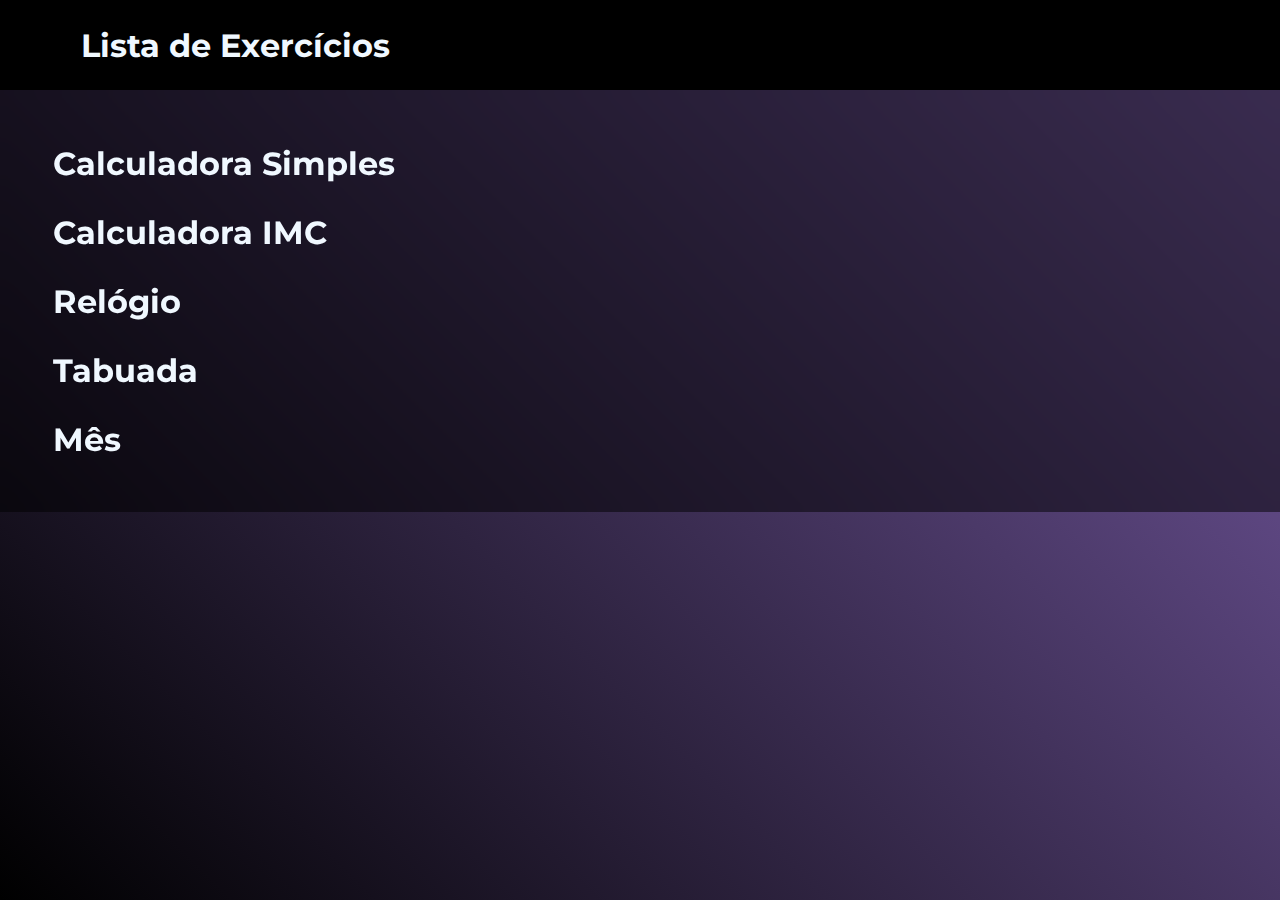
<file: index.html>
<!DOCTYPE html>
<html lang="en">
  <head>
    <meta charset="UTF-8" />
    <meta http-equiv="X-UA-Compatible" content="IE=edge" />
    <meta name="viewport" content="width=device-width, initial-scale=1.0" />
    <title>Lista de Exercícios</title>
    <link rel="stylesheet" href="lista.css" />
  </head>
  <body>
    <header>
      <h1 id="headerh1">Lista de Exercícios</h1>
    </header>

    <div id="atividades">

      <p>
        <a href="http://127.0.0.1:5500/CalcSimples.html">
          <h1 class="ativi">Calculadora Simples</h1>
        </a>
      </p>

      <p>
        <a href="http://127.0.0.1:5500/Calculadora.html"
          ><h1 class="ativi">Calculadora IMC</h1></a
        >
      </p>

      <p>
        <a href="http://127.0.0.1:5500/relogio.html">
          <h1 class="ativi">Relógio</h1>
        </a>
      </p>

      <p>
        <a href="http://127.0.0.1:5500/tabuada.html">
          <h1 class="ativi">Tabuada</h1>
        </a>
      </p>

      <p>
        <a href="http://127.0.0.1:5500/m%C3%AAs.html">
          <h1 class="ativi">Mês</h1>
        </a>
      </p>

    </div>
  </body>
</html>
</file>
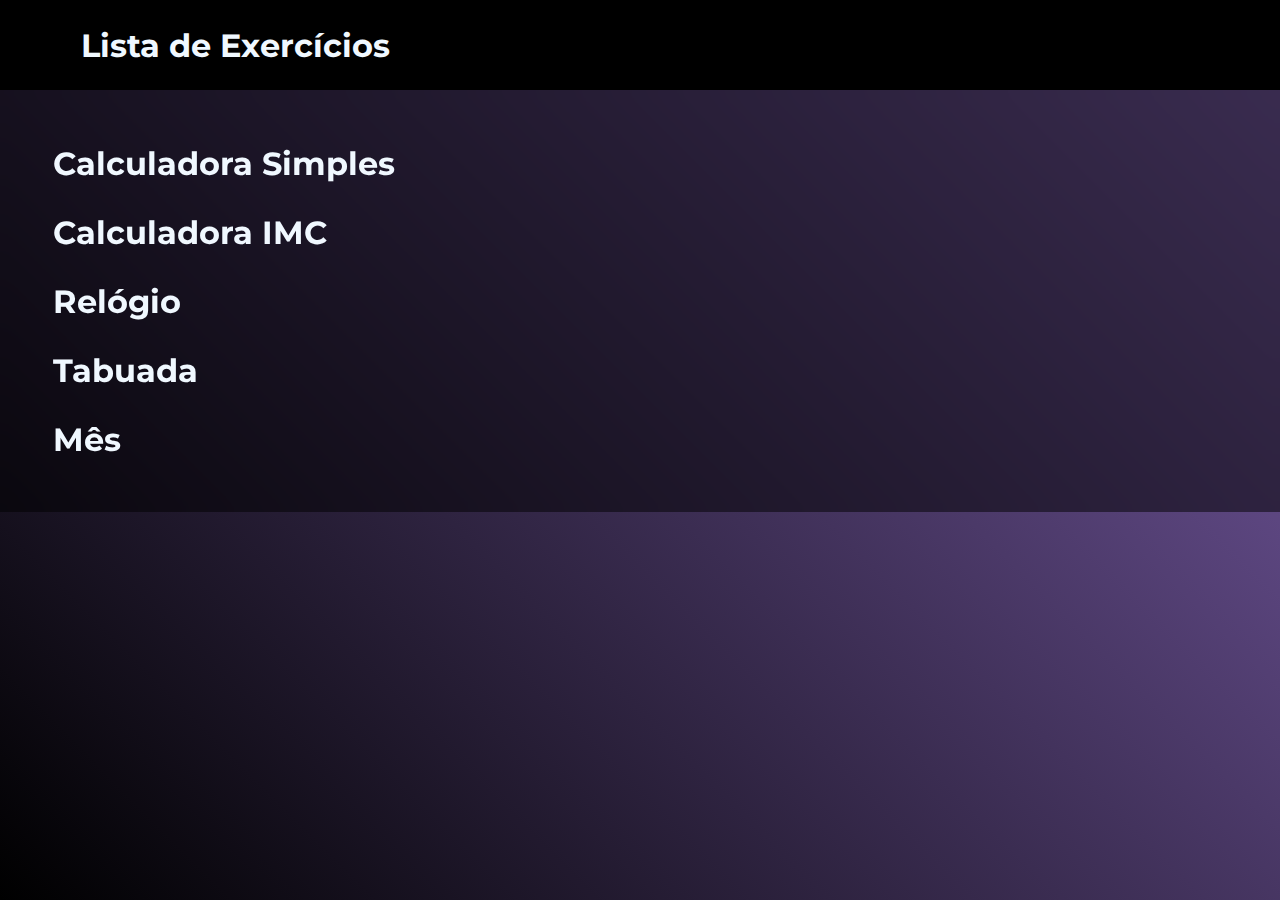
<file: LISTA/index.html>
<!DOCTYPE html>
<html lang="en">
  <head>
    <meta charset="UTF-8" />
    <meta http-equiv="X-UA-Compatible" content="IE=edge" />
    <meta name="viewport" content="width=device-width, initial-scale=1.0" />
    <title>Lista de Exercícios</title>
    <link rel="stylesheet" href="lista.css" />
  </head>
  <body>
    <header>
      <h1 id="headerh1">Lista de Exercícios</h1>
    </header>

    <div id="atividades">

      <p>
        <a href="../calculadora/calcsimples.html">
          <h1 class="ativi">Calculadora Simples</h1>
        </a>
      </p>

      <p>
        <a href="../imc/imc.html"
          ><h1 class="ativi">Calculadora IMC</h1></a
        >
      </p>

      <p>
        <a href="../relógio/relogio.html">
          <h1 class="ativi">Relógio</h1>
        </a>
      </p>

      <p>
        <a href="../tabuada/tabuada.html">
          <h1 class="ativi">Tabuada</h1>
        </a>
      </p>

      <p>
        <a href="../MES/mes.html">
          <h1 class="ativi">Mês</h1>
        </a>
      </p>

    </div>
  </body>
</html>
</file>
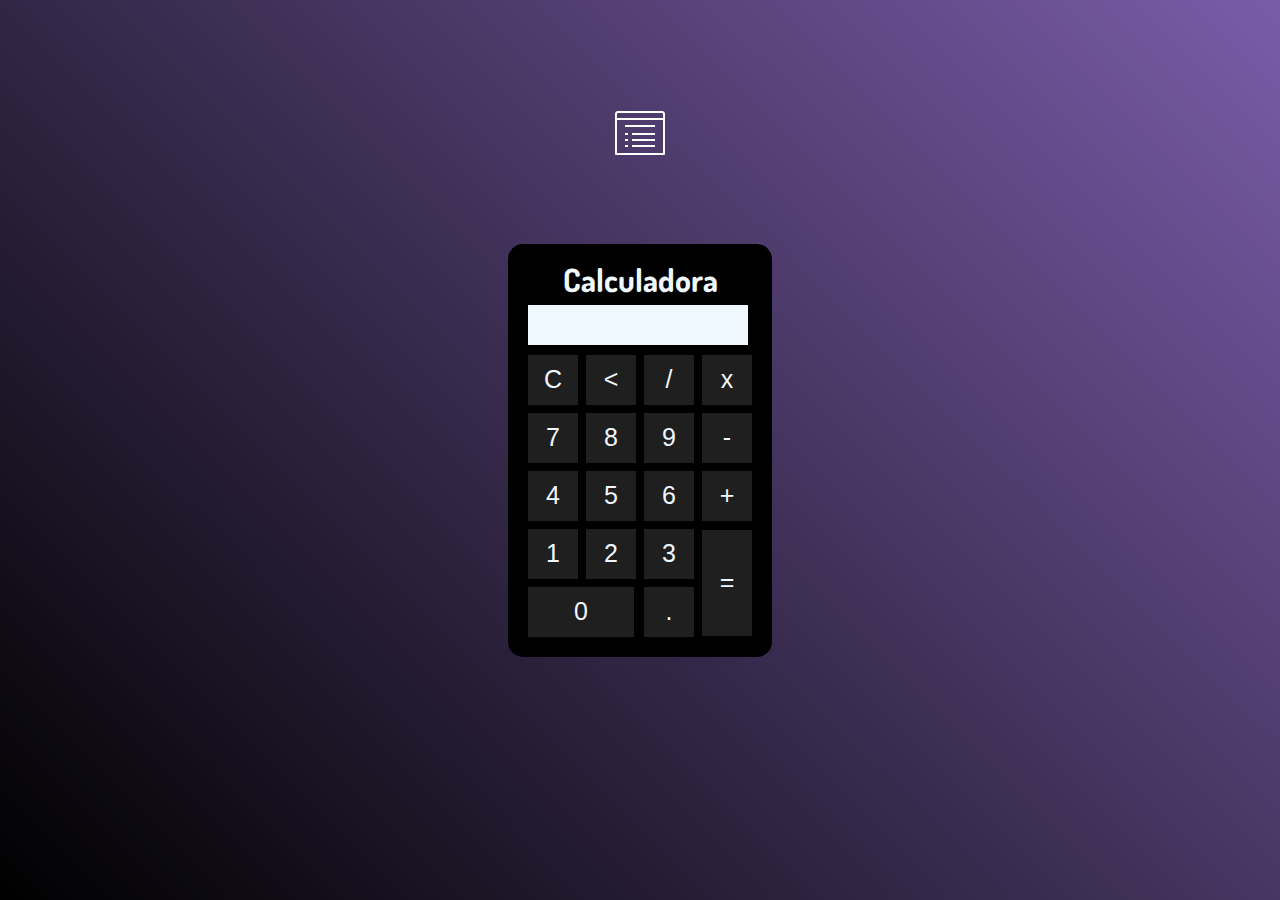
<file: calcSimples.html>
<!DOCTYPE html>
<html lang="PT-BR">
<head>
    <meta charset="UTF-8">
    <meta name="viewport" content="width=device-width, initial-scale=1.0">
    <title>Calculadora Simples</title>
    <link rel="stylesheet" href="calcsimples.css"/>
</head>
<body>

    <div class="listaheader">
        <a href="http://127.0.0.1:5500/index.html">
          <img src="/img/lista.png" id="lista">
        </a>
      </div>

<div class="container">


    <div class="calculadora">

        <h1 id="calc">Calculadora</h1>

        <p id="resultado"></p>

        <table>
            <tr>
                <td><button class="botao" onclick="clean()">C</button></td>
                <td><button class="botao" onclick="back()""><</button></td>
                <td><button class="botao" onclick="insert('/')">/</button></td>
                <td><button class="botao" onclick="insert('*')">x</button></td>
            </tr>

            <tr>
                <td><button class="botao" onclick="insert('7')">7</button></td>
                <td><button class="botao" onclick="insert('8')">8</button></td>
                <td><button class="botao" onclick="insert('9')">9</button></td>
                <td><button class="botao" onclick="insert('-')">-</button></td>
            </tr>

            <tr>
                <td><button class="botao" onclick="insert('4')">4</button></td>
                <td><button class="botao" onclick="insert('5')">5</button></td>
                <td><button class="botao" onclick="insert('6')">6</button></td>
                <td><button class="botao" onclick="insert('+')">+</button></td>
            </tr>

            <tr>
                <td><button class="botao" onclick="insert('1')">1</button></td>
                <td><button class="botao" onclick="insert('2')">2</button></td>
                <td><button class="botao" onclick="insert('3')">3</button></td>
                <td rowspan="2"><button class="botao" style="height: 106px;" onclick="calcular()">=</button></td>
            </tr>

            <tr>
                <td colspan="2"><button class="botao" style="width: 106px;" onclick="insert('0')">0</button></td>
                <td><button class="botao" onclick="insert('.')">.</button></td>
            </tr>
        </table>

    </div>

</div>

<script>
    function insert(num)
{
    var numero = document.getElementById('resultado').innerHTML;
    document.getElementById('resultado').innerHTML = numero + num
}

    function clean()
{
    document.getElementById('resultado').innerHTML = "";
}

function back()
{
   var resultado = document.getElementById('resultado').innerHTML;
   document.getElementById('resultado').innerHTML = resultado.substring(0, resultado.length -1);
}

function calcular()
{
   var resultado = document.getElementById('resultado').innerHTML;
   if(resultado)
   {
    document.getElementById('resultado').innerHTML = eval(resultado)
   }
}

</script>

</body>
</html>
</file>
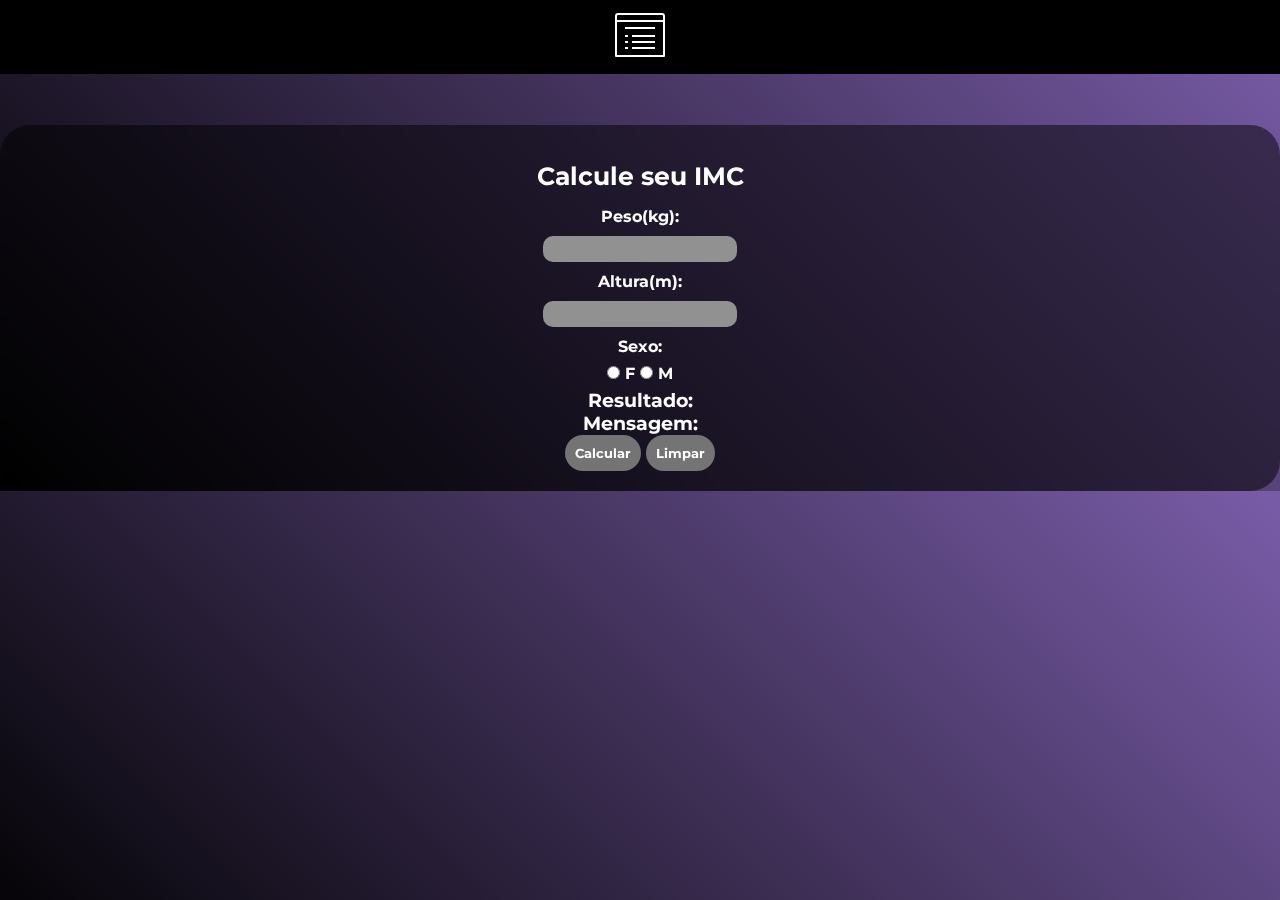
<file: Calculadora.html>
<!DOCTYPE html>
<html lang="PT-BR">
  <head>
    <meta charset="UTF-8" />
    <meta name="viewport" content="width=device-width, initial-scale=1.0" />
    <title>Forms</title>
    <link rel="stylesheet" href="styles.css" />
  </head>
  <body>
    <header>

      <div class="listaheader">
        <a href="http://127.0.0.1:5500/index.html">
          <img src="/img/lista.png" id="lista">
        </a>
      </div>
    </header>
      
    <form>
      <div class="formsContainer">
        <h1>Calcule seu IMC</h1>
        <label for="inputPeso">Peso(kg): </label>
        <input type="text" id="inputPeso" />

        <label for="inputAlt">Altura(m): </label>
        <input type="text" id="inputAlt" />

        <div class="sexoContainer">
          <p>Sexo:</p>
          <input type="radio" id="rdbF" value="F" name="sexo" />
          <label for="rdbF">F</label>

          <input type="radio" id="rdbM" value="M" name="sexo" />
          <label for="rdbM">M</label>
        </div>

        <div>
          <h3>Resultado:</h3>
          <p id="resultado"></p>
        </div>

        <div>
          <h3>Mensagem:</h3>
          <p id="mensagem"></p>
        </div>

        <div>
          <button id="btnCalc">Calcular</button>
          <button id="btnLimp">Limpar</button>
        </div>
      </div>
    </form>

    <script src="main.js"></script>
  </body>
</html>
</file>
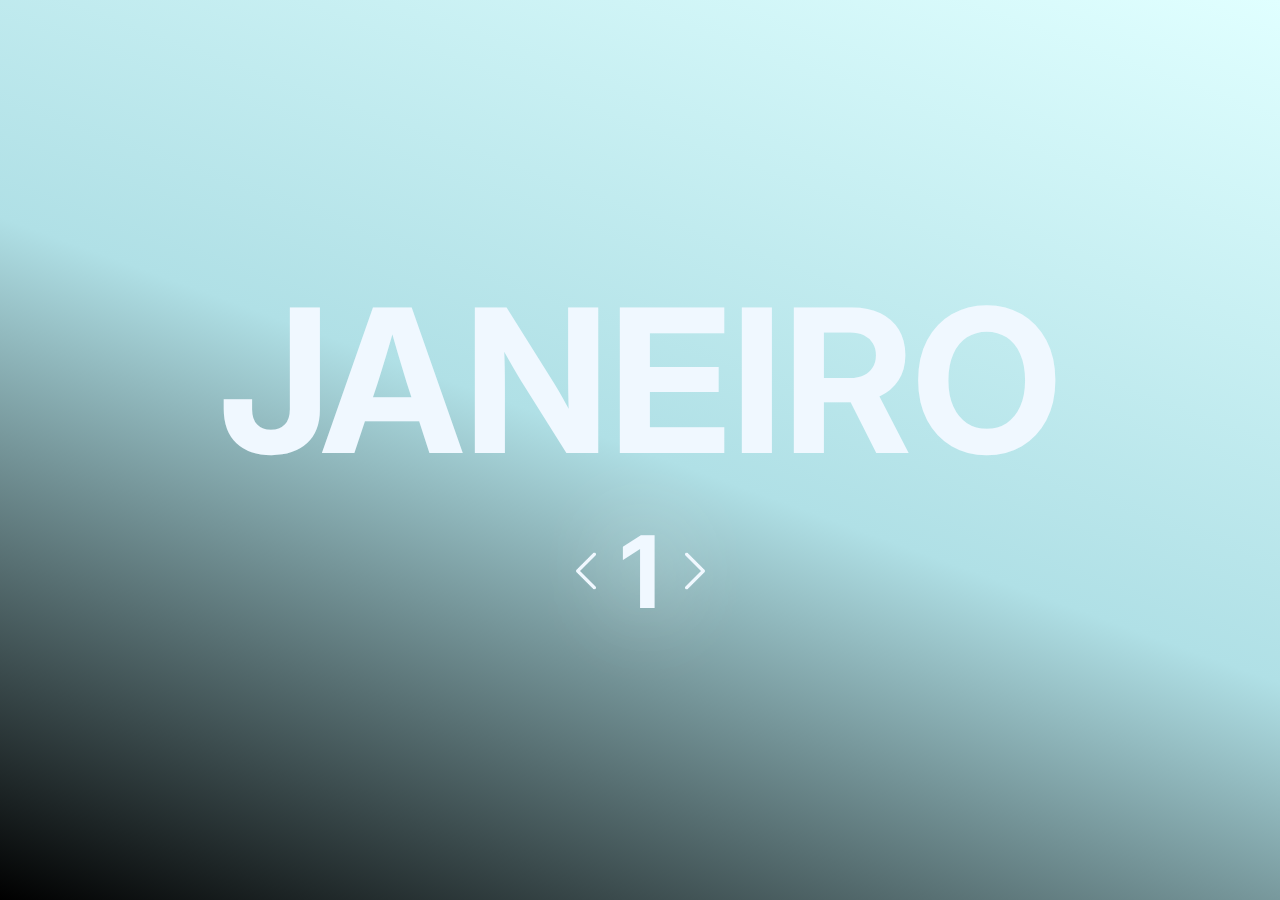
<file: mes.html>
<!DOCTYPE html>
<html lang="pt-br">
<head>
    <meta charset="UTF-8">
    <meta http-equiv="X-UA-Compatible" content="IE=edge">
    <meta name="viewport" content="width=device-width, initial-scale=1.0">
    <title>Exibe o mês</title>
<link rel="stylesheet" href="mês.css">
</head>
<body>

    <section class="filter"></section>
    <!-- <section>
        <div class="container">
            <h2>Exibe o mês</h2>
            <div class="inputDiv">
                <label for="numMes">
                    Informe o número correspodente:
                </label>
                <input type="text" id="numMes" />
            </div>

            

            <h3>O mês é: <span id="mes"></span></h3>

            <div class="btnContainer">
                <button id="btnExibir">Exibir</button>
                <button id="btnLimpar">Limpar</button>
                <button id="btnMenu">Menu</button>
            </div>
        </div>
        
    </section> -->

    <section>
        <h2 id="mes">Janeiro</h2>

        <div class="contador">
            <img class="seta-esquerda" src="./img/arrow.png" alt="seta-esquerda" onclick="numDecrement()">
            <h2 id="num">1</h2>
            <img class="seta-direita" src="./img/arrow.png" alt="seta-direita" onclick="numIncrement()">
        </div>

    </section>

    <script src="mes.js"></script>
</body>
</html>
</file>
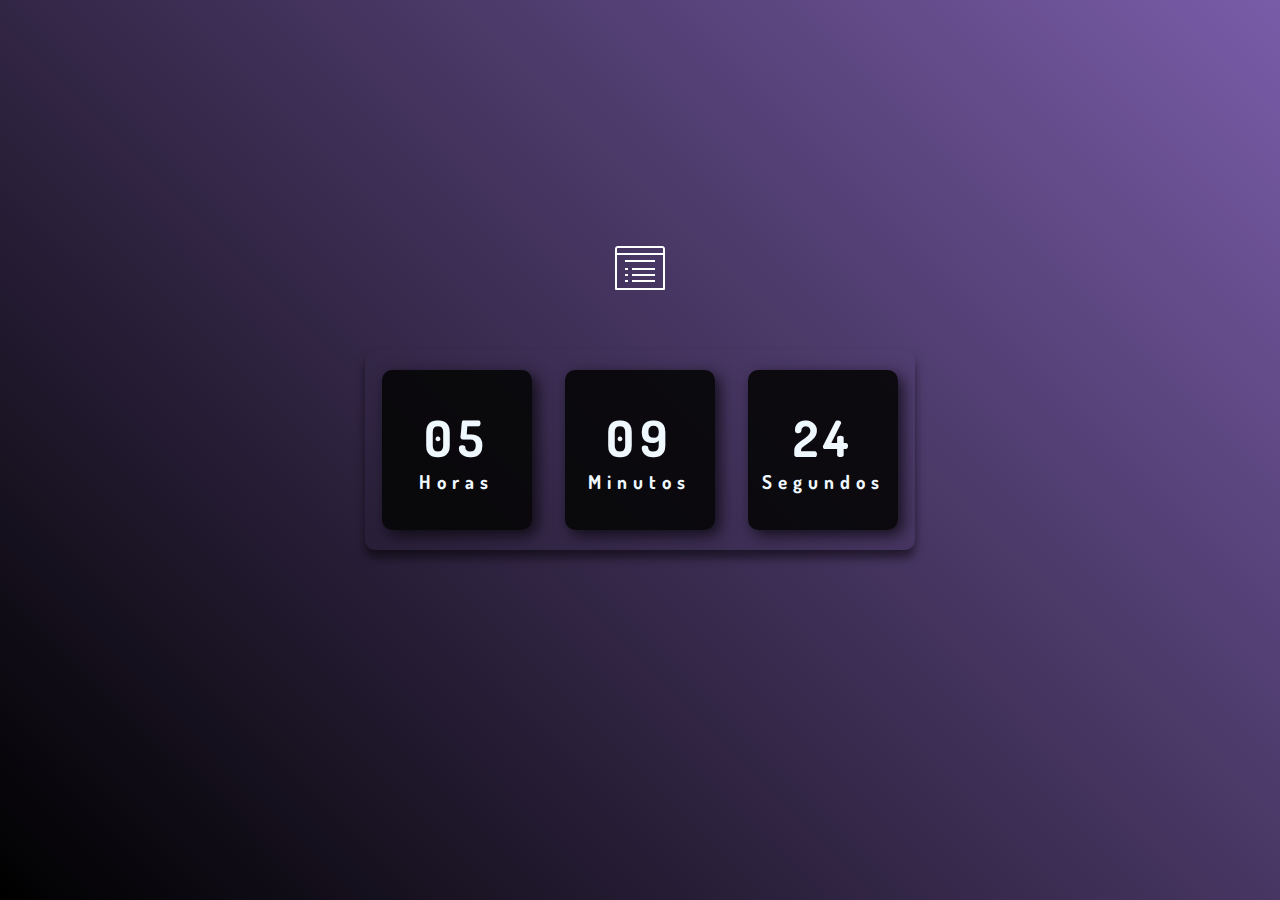
<file: relogio.html>
<!DOCTYPE html>
<html lang="PT-BR">
<head>
    <meta charset="UTF-8">
    <meta name="viewport" content="width=device-width, initial-scale=1.0">
    <title>Relógio digital</title>
    <link rel="stylesheet" href="relogio.css"/>
</head>

<body>

    <div class="listaheader">
        <a href="http://127.0.0.1:5500/index.html">
          <img src="/img/lista.png" id="lista">
        </a>
      </div>

    <div class="relogio">
        <div>
            <span id="horas">00</span>
            <span class="tempo">Horas</span>
        </div>
        
        <div>
            <span id="minutos">00</span>
            <span class="tempo">Minutos</span>
        </div>
    
        <div>
            <span id="segundos">00</span>
            <span class="tempo">Segundos</span>
        </div>

    </div>

    <script src="relogio.js"></script>  
</body>
</html>
</file>
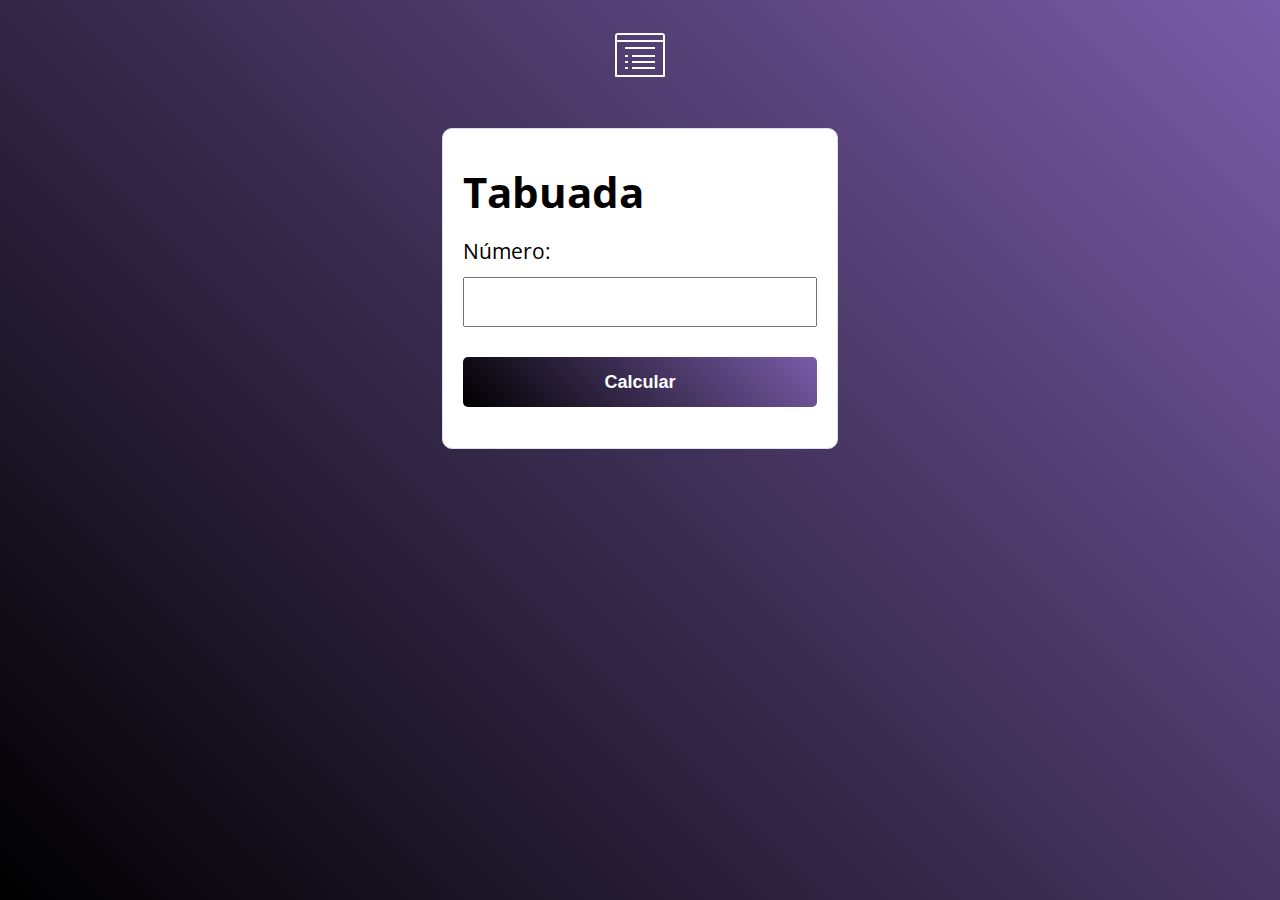
<file: tabuada.html>
<!DOCTYPE html>
<html lang="pt-BR">
  <head>
    <meta charset="UTF-8" />
    <meta name="viewport" content="width=device-width, initial-scale=1.0" />
    <meta http-equiv="X-UA-Compatible" content="ie=edge" />
    <title>Tabuada</title>
    <link rel="stylesheet" href="tabuada.css" />
  </head>

  <body>
    <a href="http://127.0.0.1:5500/index.html">
      <img src="/img/lista.png" id="voltar" />
    </a>
    <section class="container">
      <h1 id="title">Tabuada</h1>

      <form>
        <label for="numero">Número:</label>
        <input type="text" id="numero" />

        <button id="btnCalc">Calcular</button>
      </form>

      <ul id="lista"></ul>
    </section>

    <script src="tabuada.js"></script>
  </body>
</html>
</file>
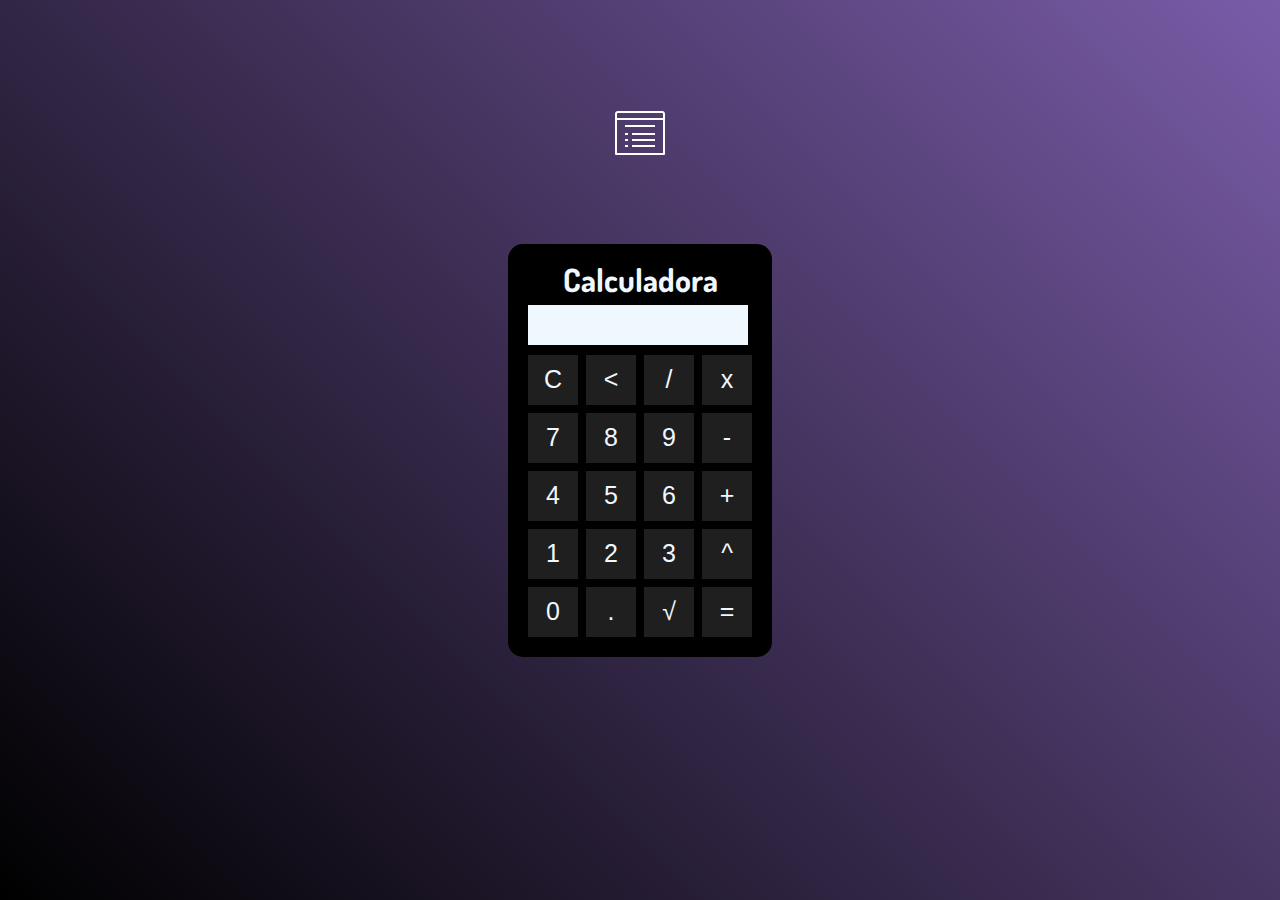
<file: calculadora/calcsimples.html>
<!DOCTYPE html>
<html lang="PT-BR">

<head>
    <meta charset="UTF-8">
    <meta name="viewport" content="width=device-width, initial-scale=1.0">
    <title>Calculadora Simples</title>
    <link rel="stylesheet" href="calcsimples.css" />
</head>

<body>

    <div class="listaheader">
        <a href="../LISTA/index.html">
            <img src="../img/lista.png" id="lista">
        </a>
    </div>

    <div class="container">


        <div class="calculadora">

            <h1 id="calc">Calculadora</h1>

            <p id="resultado"></p>

            <table>
                <tr>
                    <td><button class="botao" onclick="clean()">C</button></td>
                    <td><button class="botao" onclick="back()"> &lt;</button>
                    </td>
                    <td><button class="botao" onclick="insert('/')">/</button></td>
                    <td><button class="botao" onclick="insert('*')">x</button></td>
                </tr>

                <tr>
                    <td><button class="botao" onclick="insert('7')">7</button></td>
                    <td><button class="botao" onclick="insert('8')">8</button></td>
                    <td><button class="botao" onclick="insert('9')">9</button></td>
                    <td><button class="botao" onclick="insert('-')">-</button></td>
                </tr>

                <tr>
                    <td><button class="botao" onclick="insert('4')">4</button></td>
                    <td><button class="botao" onclick="insert('5')">5</button></td>
                    <td><button class="botao" onclick="insert('6')">6</button></td>
                    <td><button class="botao" onclick="insert('+')">+</button></td>
                </tr>

                <tr>
                    <td><button class="botao" onclick="insert('1')">1</button></td>
                    <td><button class="botao" onclick="insert('2')">2</button></td>
                    <td><button class="botao" onclick="insert('3')">3</button></td>
                    <td><button class="botao" onclick="insert('^')">^</button></td>
                </tr>

                <tr>
                    <td><button class="botao" onclick="insert('0')">0</button></td>
                    <td><button class="botao" onclick="insert('.')">.</button></td>
                    <td><button class="botao" onclick="insert('√')">√</button></td>
                    <td><button class="botao" onclick="calcular('=')">=</button></td>
                </tr>
            </table>

        </div>

    </div>

    <script>
        function insert(num) {
            if (document.getElementById("resultado").innerText.length > 16) {
                alert("Não pode mais!")

            } else {
                var numero = document.getElementById('resultado').innerHTML;
                document.getElementById('resultado').innerHTML = numero + num
            }


        }

        function clean() {
            document.getElementById('resultado').innerHTML = "";
        }

        function back() {
            var resultado = document.getElementById('resultado').innerHTML;
            document.getElementById('resultado').innerHTML = resultado.substring(0, resultado.length - 1);
        }

        function calcular() {
            var resultado = document.getElementById('resultado').innerHTML;
            if (resultado) {

                if (resultado.includes("√")) {
                    resultado = resultado.replace("√", "**(1/2)")
                }

                if (resultado.includes("^")) {
                    resultado = resultado.replace("^", "**")
                }
                document.getElementById('resultado').innerHTML = eval(resultado)
            }
        }

    </script>

</body>

</html>
</file>
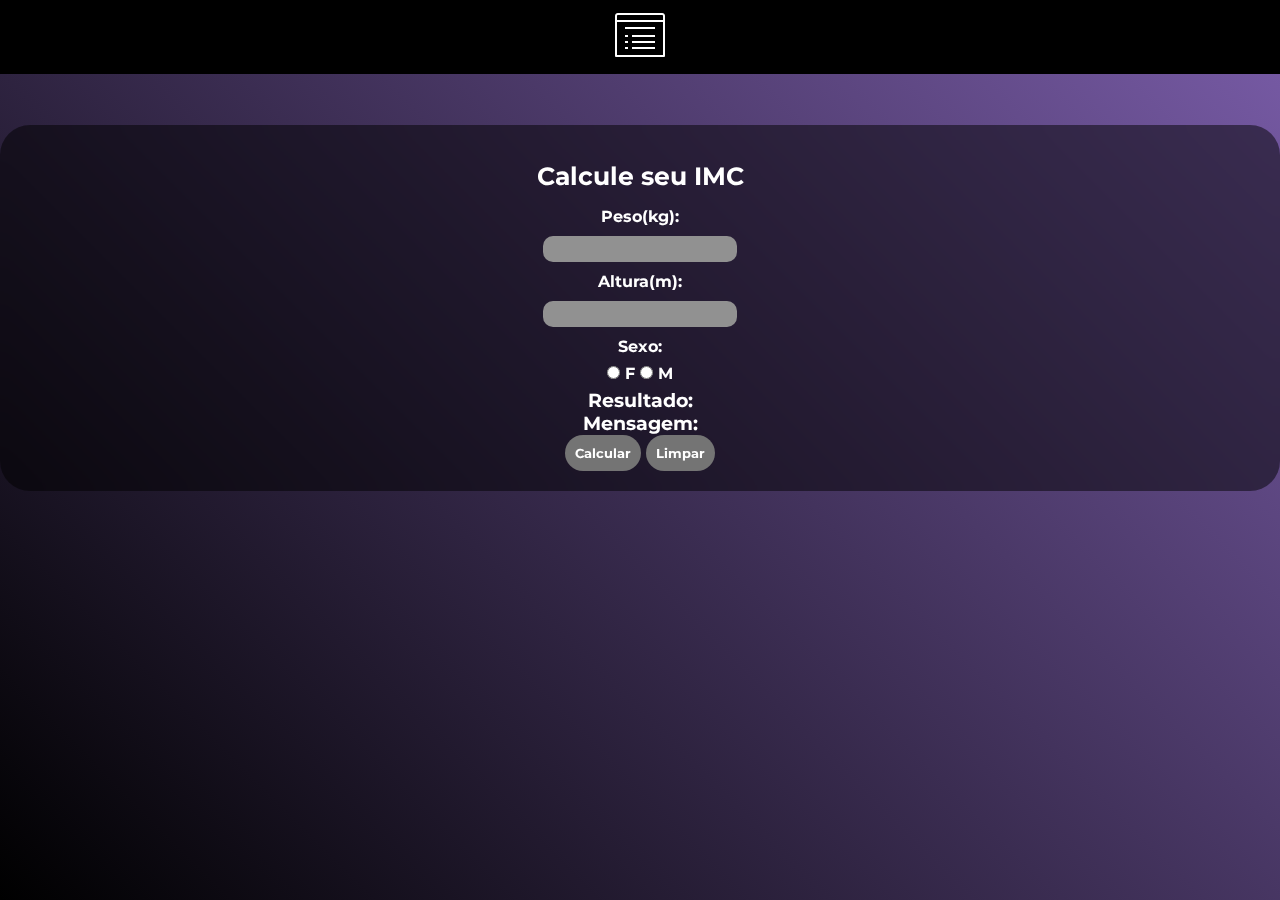
<file: imc/imc.html>
<!DOCTYPE html>
<html lang="PT-BR">
  <head>
    <meta charset="UTF-8" />
    <meta name="viewport" content="width=device-width, initial-scale=1.0" />
    <title>Forms</title>
    <link rel="stylesheet" href="imc.css" />
  </head>
  <body>
    <header>

      <div class="listaheader">
        <a href="../LISTA/index.html">
          <img src="../img/lista.png" id="lista">
        </a>
      </div>
    </header>
      
    <form>
      <div class="formsContainer">
        <h1>Calcule seu IMC</h1>
        <label for="inputPeso">Peso(kg): </label>
        <input type="text" id="inputPeso" />

        <label for="inputAlt">Altura(m): </label>
        <input type="text" id="inputAlt" />

        <div class="sexoContainer">
          <p>Sexo:</p>
          <input type="radio" id="rdbF" value="F" name="sexo" />
          <label for="rdbF">F</label>

          <input type="radio" id="rdbM" value="M" name="sexo" />
          <label for="rdbM">M</label>
        </div>

        <div>
          <h3>Resultado:</h3>
          <p id="resultado"></p>
        </div>

        <div>
          <h3>Mensagem:</h3>
          <p id="mensagem"></p>
        </div>

        <div>
          <button id="btnCalc">Calcular</button>
          <button id="btnLimp">Limpar</button>
        </div>
      </div>
    </form>

    <script src="imc.js"></script>
  </body>
</html>
</file>
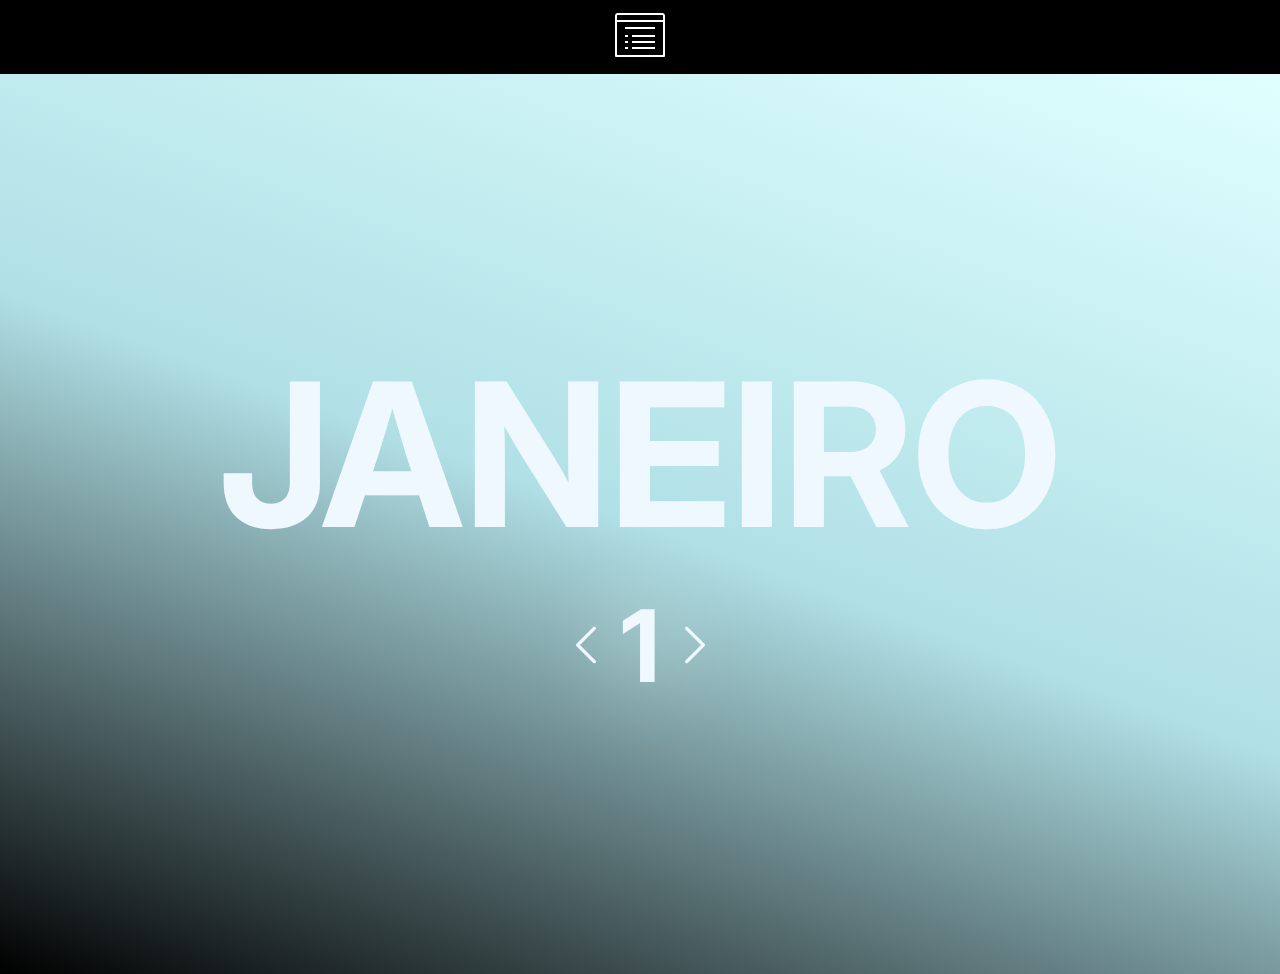
<file: MES/mes.html>
<!DOCTYPE html>
<html lang="pt-br">
<head>
    <meta charset="UTF-8">
    <meta http-equiv="X-UA-Compatible" content="IE=edge">
    <meta name="viewport" content="width=device-width, initial-scale=1.0">
    <title>Exibe o mês</title>
<link rel="stylesheet" href="mes.css">
</head>
<body>

    <header id="head">

        <div class="listaheader">
          <a href="../LISTA/index.html">
            <img src="../img/lista.png" id="lista">
          </a>
        </div>

    </header>

    <section class="filter"></section>

    <section>
        <h2 id="mes">Janeiro</h2>

        <div class="contador">
            <img class="seta-esquerda" src="../img/arrow.png" alt="seta-esquerda" onclick="numDecrement()">
            <h2 id="num">1</h2>
            <img class="seta-direita" src="../img/arrow.png" alt="seta-direita" onclick="numIncrement()">
        </div>

    </section>

    <script src="mes.js"></script>
</body>
</html>
</file>
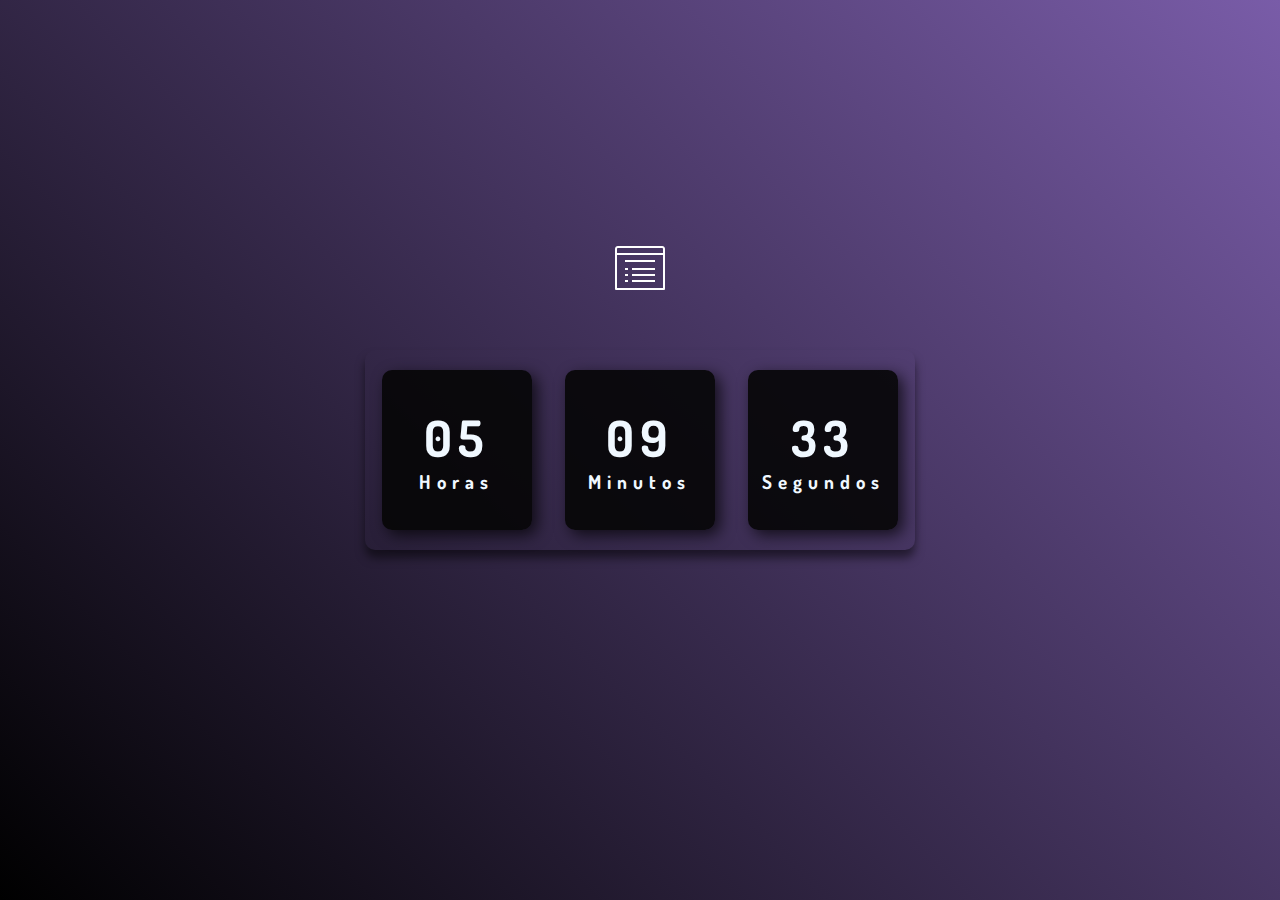
<file: relógio/relogio.html>
<!DOCTYPE html>
<html lang="PT-BR">
<head>
    <meta charset="UTF-8">
    <meta name="viewport" content="width=device-width, initial-scale=1.0">
    <title>Relógio digital</title>
    <link rel="stylesheet" href="relogio.css"/>
</head>

<body>

    <div class="listaheader">
        <a href="../LISTA/index.html">
          <img src="../img/lista.png" id="lista">
        </a>
      </div>

    <div class="relogio">
        <div>
            <span id="horas">00</span>
            <span class="tempo">Horas</span>
        </div>
        
        <div>
            <span id="minutos">00</span>
            <span class="tempo">Minutos</span>
        </div>
    
        <div>
            <span id="segundos">00</span>
            <span class="tempo">Segundos</span>
        </div>

    </div>

    <script src="relogio.js"></script>  
</body>
</html>
</file>
<file: lista.css>
@import url("https://fonts.googleapis.com/css2?family=Montserrat:wght@300&display=swap");

* {
  padding: 0;
  margin: 0;
  font-family: "Montserrat", sans-serif;
  font-weight: bold;
}

body {
  background-image: linear-gradient(45deg, black, rgb(121, 92, 168));
  height: 100vh;
}

header {
  background-color: black;
  padding: 2%;
  display: flex;
}

#headerh1 {
  display: flex;
  flex-direction: column;
  color: aliceblue;
  margin-left: 4.5%;
}

#atividades {
  display: block;
  text-decoration: none;
  flex-direction: column;
  padding: 3%;
  backdrop-filter: blur(10px);
  background-color: rgba(0, 0, 0, 0.507);
}

a {
  text-decoration: none;
  color: aliceblue;
}

p {
  width: 50%;
  color: aliceblue;
  text-decoration: none;
}

.ativi {
  display: block;
  color: aliceblue;
  padding: 15px;
  transition: 0.3s ease-in-out;
}

.ativi:hover {
  transform: scale(1.1);
  padding-left: 5%;
}

@media screen and (max-device-width: 600px) {
  header {
    text-align: center;
  }

  #headerh1 {
    text-align: center;
    display: flex;
    flex-direction: column;
    color: aliceblue;
    transform: none;
    width: 100%;
  }

  #atividades {
    text-align: center;
    text-decoration: none;
    display: flex;
    flex-direction: column;
    padding: 3%;
    backdrop-filter: blur(10px);
    background-color: rgba(0, 0, 0, 0.507);
  }
}
</file>
<file: LISTA/lista.css>
@import url("https://fonts.googleapis.com/css2?family=Montserrat:wght@300&display=swap");

* {
  padding: 0;
  margin: 0;
  font-family: "Montserrat", sans-serif;
  font-weight: bold;
}

body {
  background-image: linear-gradient(45deg, black, rgb(121, 92, 168));
  height: 100vh;
}

header {
  background-color: black;
  padding: 2%;
  display: flex;
}

#headerh1 {
  display: flex;
  flex-direction: column;
  color: aliceblue;
  margin-left: 4.5%;
}

#atividades {
  display: block;
  text-decoration: none;
  flex-direction: column;
  padding: 3%;
  backdrop-filter: blur(10px);
  background-color: rgba(0, 0, 0, 0.507);
}

a {
  text-decoration: none;
  color: aliceblue;
}

p {
  width: 50%;
  color: aliceblue;
  text-decoration: none;
}

.ativi {
  display: block;
  color: aliceblue;
  padding: 15px;
  transition: 0.3s ease-in-out;
}

.ativi:hover {
  transform: scale(1.1);
  padding-left: 5%;
}

@media screen and (max-device-width: 600px) {
  header {
    text-align: center;
  }

  #headerh1 {
    text-align: center;
    display: flex;
    flex-direction: column;
    color: aliceblue;
    transform: none;
    width: 100%;
  }

  #atividades {
    text-align: center;
    text-decoration: none;
    display: flex;
    flex-direction: column;
    padding: 3%;
    backdrop-filter: blur(10px);
    background-color: rgba(0, 0, 0, 0.507);
  }
}
</file>
<file: calcsimples.css>
@import url("https://fonts.googleapis.com/css2?family=Dosis:wght@500&family=Montserrat:wght@300&display=swap");

* {
  padding: 0;
  margin: 0;
}

body {
  background-image: linear-gradient(45deg, black, rgb(121, 92, 168));
  display: flex;
  justify-content: center;
  align-items: center;
}

#lista {
  padding: 20px;
  transition: 0.3s ease-in-out;
}

.listaheader {
  justify-content: center;
  align-items: center;
  position: absolute;
  margin-top: -70vh;
}

#lista:hover {
  transform: scale(1.1);
}

.container {
  height: 100vh;
  display: flex;
  justify-content: center;
  align-items: center;
}

.calculadora {
  color: aliceblue;
  font-family: "Dosis", sans-serif;
  background-color: black;
  border-radius: 15px;
  padding: 15px;
}

#calc {
  text-align: center;
}

#resultado {
  background-color: aliceblue;
  width: 210px;
  height: 30px;
  margin: 5px;
  font-size: 25px;
  color: black;
  text-align: right;
  padding: 5px;
}

.botao {
  margin: 3px;
  width: 50px;
  height: 50px;
  font-size: 25px;
  color: aliceblue;
  background-color: rgb(31, 31, 31);
  cursor: pointer;
  border: none;
}

.botao:hover {
  background-color: black;
}
</file>
<file: styles.css>
@import url('https://fonts.googleapis.com/css2?family=Montserrat:wght@300&display=swap');


* {
  font-family: 'Montserrat', sans-serif;
  font-weight: bold;
  margin: 0;
  padding: 0;
}

body{
  background-image: linear-gradient(45deg, black, rgb(121, 92, 168));
}

header{
  background-color: black;
  padding: 10px;
  display: flex;
  justify-content: center;
}

#lista{
  transition: 0.3s ease-in-out;
}

#lista:hover{
  transform: scale(1.1);
}

.formsContainer {
  backdrop-filter: blur(10px);
  width: 100%;
  display: flex;
  flex-direction: column;
  justify-content: center;
  align-items: center;
  text-align: center;
  background: #0000007e;
  color: rgb(255, 255, 255);
  padding: 20px 0;
  border-radius: 30px;
  margin-top: 4%;
}

.formsContainer h1 {
  padding: 16px 0;
  font-size: 25px;
}

.formsContainer input {
  color: rgb(255, 255, 255);
  padding: 5px;
  background: #919191;
  border: none;
  border-radius: 10px;
  margin: 10px 0;
  transition: 0.3s;
}

.formsContainer input:focus {
  outline: none;
}

.formsContainer button {
  padding: 10px;
  background-color: #747474;
  color: rgb(255, 255, 255);
  border: none;
  border-radius: 30px;
  cursor: pointer;
  transition: 0.3s;
}

.formsContainer button:hover {
  background: none;
  border: 2px solid rgb(255, 255, 255);
}

.formsContainer button:focus {
  outline: 2px solid rgb(255, 255, 255);
}

.radioBtn {
  border: none;
}
</file>
<file: mês.css>
@import url("https://fonts.googleapis.com/css2?family=Inter&display=swap");
* {
  margin: 0;
  padding: 0;
  box-sizing: border-box;
  font-family: "Inter", sans-serif;
}

.filter {
  width: 100%;
  height: 100vh;
  position: absolute;
  background: linear-gradient(20deg, black, #b0e0e6, #e0ffff);
}

body {
  background-position: center center;
  background-size: cover;
  /* backdrop-filter: blur(5px); */
  transition: 0.3s all;
}

section {
  width: 100%;
  height: 100vh;
  display: flex;
  flex-flow: column wrap;
  align-items: center;
  justify-content: center;
}

#mes {
  text-align: center;
  width: 100%;

  color: aliceblue;
  font-size: 200px;
  text-transform: uppercase;
  z-index: 1;
}

.contador {
  width: 100%;
  display: flex;
  justify-content: center;
  align-items: center;
  text-align: center;
}

.contador h2 {
  text-shadow: 0 0 0.9em #f0f8ff;
  color: aliceblue;
  margin: 10px;
  /* padding: 100px; */
  font-size: 100px;
  z-index: 1;
}

.contador img {
  width: 50px;
  cursor: pointer;
  z-index: 1;
}

.seta-esquerda {
  transform: rotate(-180deg);
}

.contador h2 {
  cursor: pointer;
}
</file>
<file: relogio.css>
@import url("https://fonts.googleapis.com/css2?family=Dosis:wght@500&family=Montserrat:wght@300&display=swap");

* {
  padding: 0;
  margin: 0;
  font-family: "Dosis", sans-serif;
}

body {
  height: 100vh;
  background-image: linear-gradient(45deg, black, rgb(121, 92, 168));
  display: flex;
  align-items: center;
  justify-content: center;
}

#lista {
  padding: 20px;
  transition: 0.3s ease-in-out;
}

.listaheader {
  justify-content: center;
  align-items: center;
  position: absolute;
  margin-top: -40vh;
}

#lista:hover {
  transform: scale(1.1);
}

.relogio {
  display: flex;
  align-items: center;
  justify-content: space-around;
  height: 200px;
  width: 550px;
  background: transparent;
  border-radius: 10px;
  box-shadow: 0px 8px 10px rgba(0, 0, 0, 0.5);
}

.relogio div {
  height: 160px;
  width: 150px;
  display: flex;
  flex-direction: column;
  align-items: center;
  justify-content: center;
  color: aliceblue;
  background: rgba(5, 5, 5, 0.9);
  border-radius: 10px;
  box-shadow: 5px 5px 15px rgba(0, 0, 0, 0.7);
  letter-spacing: 6px;
  transition: 300ms;
}

.relogio div:hover {
  transform: scale(1.1);
}

.relogio span {
  font-weight: bolder;
  font-size: 50px;
}

.relogio span.tempo {
  font-size: 19px;
}
</file>
<file: tabuada.css>
@import url("https://fonts.googleapis.com/css?family=Open+Sans:400,700&display=swap");
:root {
  --primary-color: #f5f6fa;
  --primary-color-darker: #526484;
  --border-color: #dbdfea;
  --secundary-color: linear-gradient(45deg, black, rgb(121, 92, 168));
  --secundary-color-darker: linear-gradient(45deg, black, rgb(179, 138, 245));
}

* {
  box-sizing: border-box;
  outline: 0;
}

body {
  margin: 0;
  padding: 0;
  display: flex;
  flex-direction: column;
  align-items: center;
  background: var(--primary-color);
  font-family: "Open sans", sans-serif;
  font-size: 1.3em;
  line-height: 1.5em;
  background: linear-gradient(45deg, black, rgb(121, 92, 168));
  height: 100vh;
}

#voltar {
  margin: 30px;
  transition: 0.3s ease-in-out;
}

#voltar:hover {
  transform: scale(1.1);
}

.container {
  max-width: 640px;
  margin: 10px auto;
  background: #fff;
  padding: 20px;
  border-radius: 10px;
  border: 1px solid var(--border-color);
}

form input,
form label,
form button {
  display: block;
  width: 100%;
  margin-bottom: 10px;
}

form input {
  font-size: 24px;
  height: 50px;
  padding: 0 20px;
}

form input:focus {
  outline: 1px solid var(--secundary-color);
}

form button {
  border: none;
  background: var(--secundary-color);
  color: #fff;
  border-radius: 5px;
  font-size: 18px;
  font-weight: 700;
  height: 50px;
  cursor: pointer;
  margin-top: 30px;
  transition: 200ms ease-in-out;
}

form button:hover {
  background: var(--secundary-color-darker);
}

#lista li {
  list-style: none;
}
</file>
<file: calculadora/calcsimples.css>
@import url("https://fonts.googleapis.com/css2?family=Dosis:wght@500&family=Montserrat:wght@300&display=swap");

* {
  padding: 0;
  margin: 0;
}

body {
  background-image: linear-gradient(45deg, black, rgb(121, 92, 168));
  display: flex;
  justify-content: center;
  align-items: center;
}

#lista {
  padding: 20px;
  transition: 0.3s ease-in-out;
}

.listaheader {
  justify-content: center;
  align-items: center;
  position: absolute;
  margin-top: -70vh;
}

#lista:hover {
  transform: scale(1.1);
}

.container {
  height: 100vh;
  display: flex;
  justify-content: center;
  align-items: center;
}

.calculadora {
  color: aliceblue;
  font-family: "Dosis", sans-serif;
  background-color: black;
  border-radius: 15px;
  padding: 15px;
}

#calc {
  text-align: center;
}

#resultado {
  background-color: aliceblue;
  width: 210px;
  height: 30px;
  margin: 5px;
  font-size: 25px;
  color: black;
  text-align: right;
  padding: 5px;
}

.botao {
  margin: 3px;
  width: 50px;
  height: 50px;
  font-size: 25px;
  color: aliceblue;
  background-color: rgb(31, 31, 31);
  cursor: pointer;
  border: none;
}

.botao:hover {
  background-color: black;
}
</file>
<file: imc/imc.css>
@import url('https://fonts.googleapis.com/css2?family=Montserrat:wght@300&display=swap');


* {
  font-family: 'Montserrat', sans-serif;
  font-weight: bold;
  margin: 0;
  padding: 0;
}

body{
  background-image: linear-gradient(45deg, black, rgb(121, 92, 168));
  height: 100vh;
}

header{
  background-color: black;
  padding: 10px;
  display: flex;
  justify-content: center;
}

#lista{
  transition: 0.3s ease-in-out;
}

#lista:hover{
  transform: scale(1.1);
}

.formsContainer {
  
  backdrop-filter: blur(10px);
  width: 100%;
  display: flex;
  flex-direction: column;
  justify-content: center;
  align-items: center;
  text-align: center;
  background: #0000007e;
  color: rgb(255, 255, 255);
  padding: 20px 0;
  border-radius: 30px;
  margin-top: 4%;
}

.formsContainer h1 {
  padding: 16px 0;
  font-size: 25px;
}

.formsContainer input {
  color: rgb(255, 255, 255);
  padding: 5px;
  background: #919191;
  border: none;
  border-radius: 10px;
  margin: 10px 0;
  transition: 0.3s;
}

.formsContainer input:focus {
  outline: none;
}

.formsContainer button {
  padding: 10px;
  background-color: #747474;
  color: rgb(255, 255, 255);
  border: none;
  border-radius: 30px;
  cursor: pointer;
  transition: 0.3s;
}

.formsContainer button:hover {
  background: none;
  border: 2px solid rgb(255, 255, 255);
}

.formsContainer button:focus {
  outline: 2px solid rgb(255, 255, 255);
}

.radioBtn {
  border: none;
}
</file>
<file: MES/mes.css>
@import url("https://fonts.googleapis.com/css2?family=Inter&display=swap");
* {
  margin: 0;
  padding: 0;
  box-sizing: border-box;
  font-family: "Inter", sans-serif;
}

#head{
    display: flex;
    align-items: center;
    justify-content: center;
    background-color: black;
    transition: 0.3s all;
    padding: 10px;
}

#lista{
    transition: 0.3s ease-in-out;
  }
  
  #lista:hover{
    transform: scale(1.1);
  }

.filter {
  width: 100%;
  height: 100vh;
  position: absolute;
  background: linear-gradient(20deg, black, #b0e0e6, #e0ffff);
}

body {
  background-position: center center;
  background-size: cover;
  /* backdrop-filter: blur(5px); */
  transition: 0.3s all;
}

section {
  width: 100%;
  height: 100vh;
  display: flex;
  flex-flow: column wrap;
  align-items: center;
  justify-content: center;
}

#mes {
  text-align: center;
  width: 100%;

  color: aliceblue;
  font-size: 200px;
  text-transform: uppercase;
  z-index: 1;
}

.contador {
  width: 100%;
  display: flex;
  justify-content: center;
  align-items: center;
  text-align: center;
}

.contador h2 {
  text-shadow: 0 0 0.9em #f0f8ff;
  color: aliceblue;
  margin: 10px;
  /* padding: 100px; */
  font-size: 100px;
  z-index: 1;
}

.contador img {
  width: 50px;
  cursor: pointer;
  z-index: 1;
}

.seta-esquerda {
  transform: rotate(-180deg);
}

.contador h2 {
  cursor: pointer;
}
</file>
<file: relógio/relogio.css>
@import url("https://fonts.googleapis.com/css2?family=Dosis:wght@500&family=Montserrat:wght@300&display=swap");

* {
  padding: 0;
  margin: 0;
  font-family: "Dosis", sans-serif;
}

body {
  height: 100vh;
  background-image: linear-gradient(45deg, black, rgb(121, 92, 168));
  display: flex;
  align-items: center;
  justify-content: center;
}

#lista {
  padding: 20px;
  transition: 0.3s ease-in-out;
}

.listaheader {
  justify-content: center;
  align-items: center;
  position: absolute;
  margin-top: -40vh;
}

#lista:hover {
  transform: scale(1.1);
}

.relogio {
  display: flex;
  align-items: center;
  justify-content: space-around;
  height: 200px;
  width: 550px;
  background: transparent;
  border-radius: 10px;
  box-shadow: 0px 8px 10px rgba(0, 0, 0, 0.5);
}

.relogio div {
  height: 160px;
  width: 150px;
  display: flex;
  flex-direction: column;
  align-items: center;
  justify-content: center;
  color: aliceblue;
  background: rgba(5, 5, 5, 0.9);
  border-radius: 10px;
  box-shadow: 5px 5px 15px rgba(0, 0, 0, 0.7);
  letter-spacing: 6px;
  transition: 300ms;
}

.relogio div:hover {
  transform: scale(1.1);
}

.relogio span {
  font-weight: bolder;
  font-size: 50px;
}

.relogio span.tempo {
  font-size: 19px;
}
</file>
